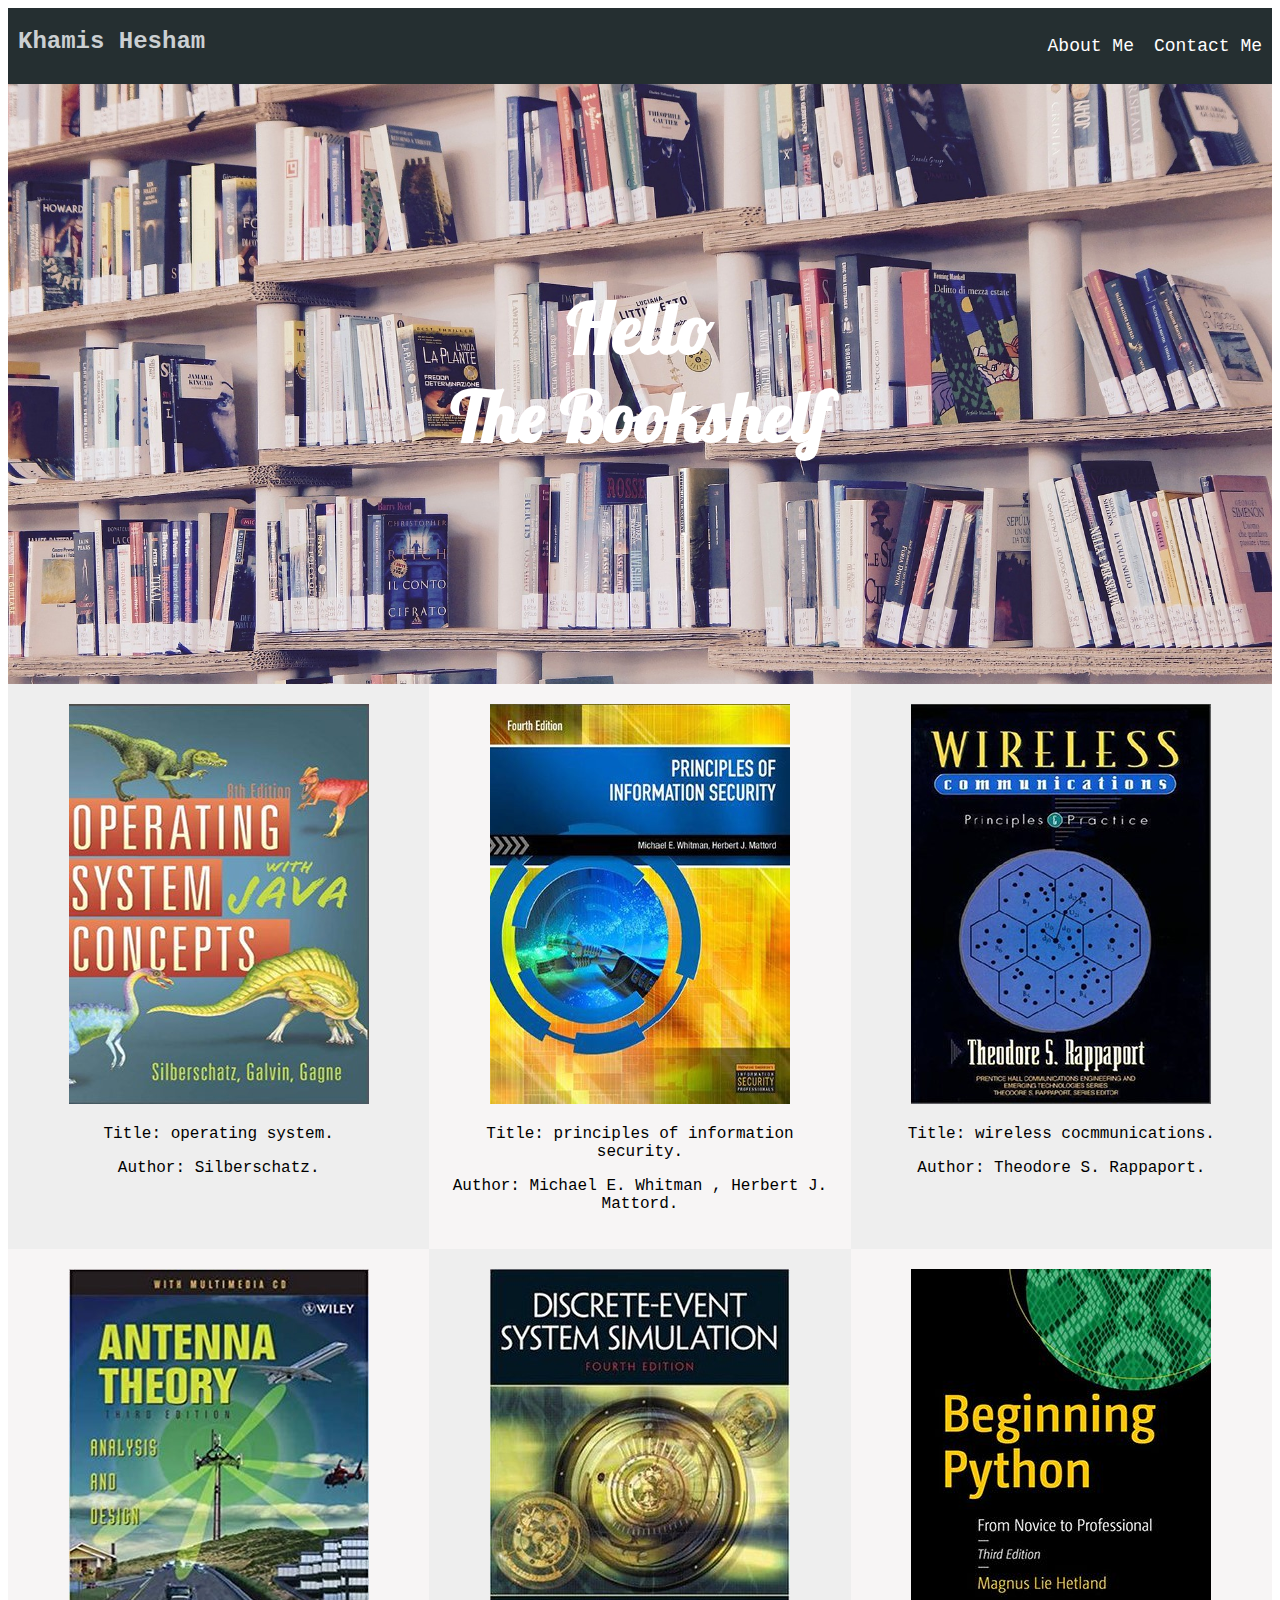
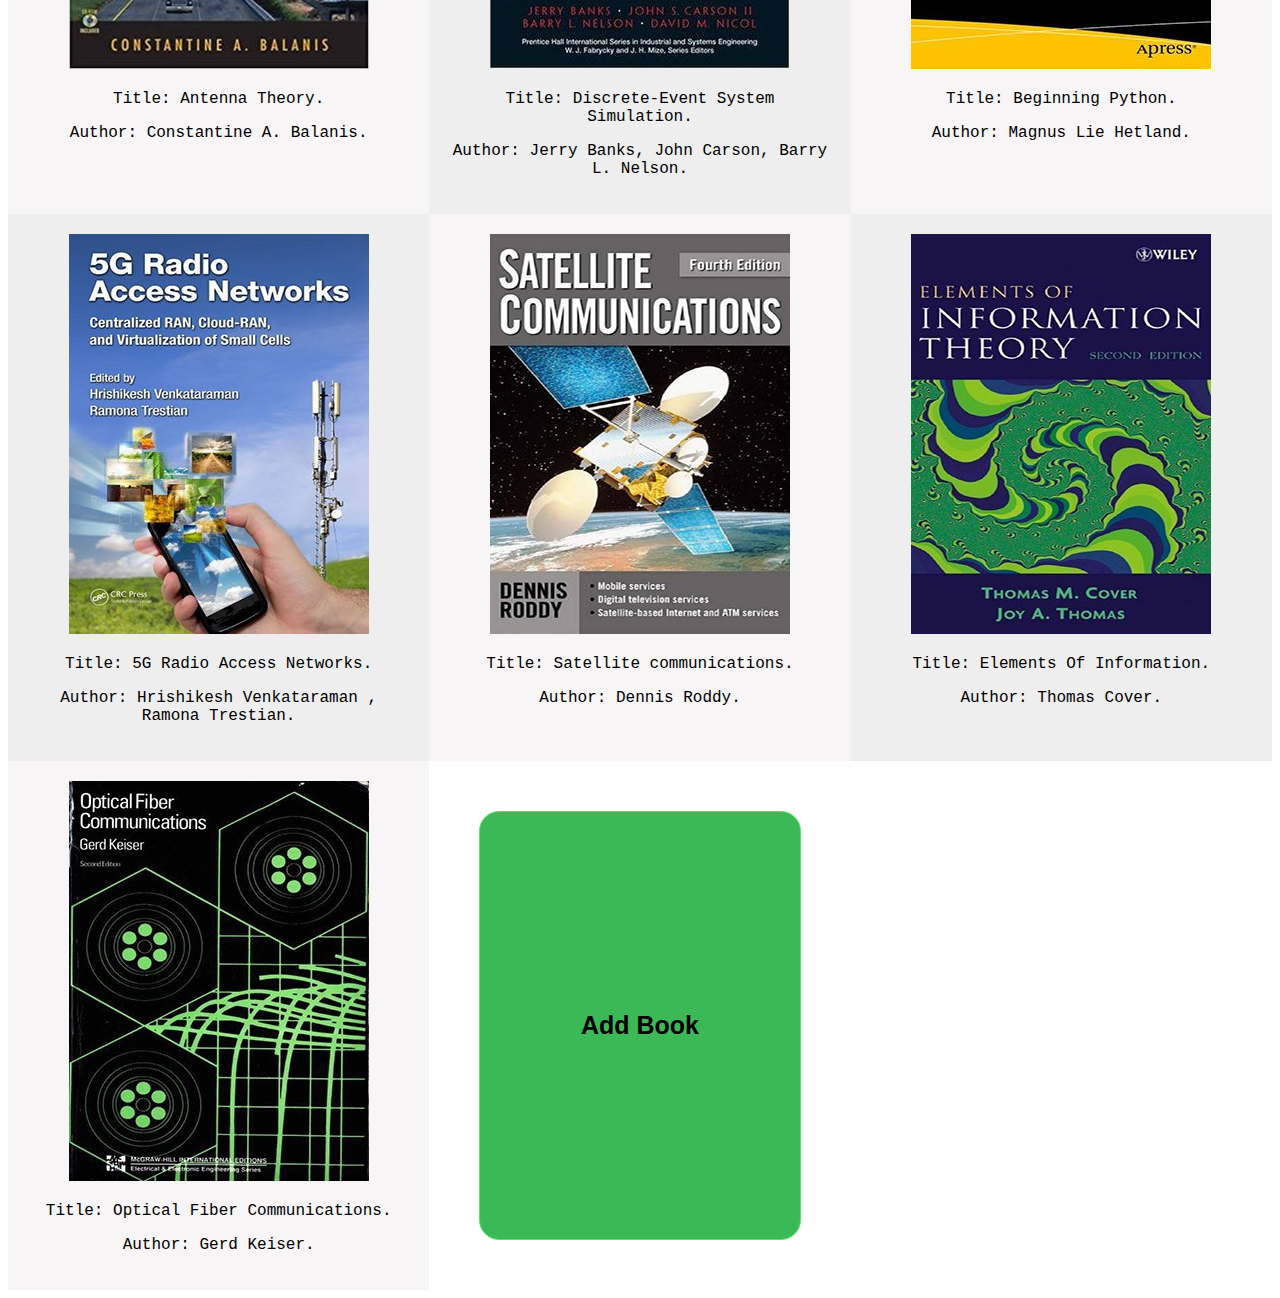
<file: JavaScript-Library/index.html>
<!DOCTYPE html>
<html lang="en">
  <head>
    <meta charset="UTF-8" />
    <meta name="viewport" content="width=device-width, initial-scale=1.0" />
    <link rel="stylesheet" href="css/style.css"/>
      <link href='https://fonts.googleapis.com/css?family=Lobster' rel='stylesheet'>
    <title>Document</title>
  </head>
  <body>
         <script src="js/main.js"></script>
  </body>
</html>
</file>
<file: JavaScript-Library/css/style.css>
body {
  font-family: 'Courier New', Courier, monospace;
}

.header .navbar {
		background-color:#252F31;
		color:#CBCFD2;
		overflow: hidden;
	}

    .header .navbar h2 {float:left; padding-left:10px}

	.header .navbar ul {
		list-style:none;
		overflow:hidden;
		float:right;
        font-size:18px
	}

	.header .navbar ul li{
        float:left;
        padding:10px;
		color:#fff;	
		text-decoration:none;
	}

	.header .navbar ul li:hover{color:#249561; cursor: pointer;}

.header .slider {
	   background-image:url("../image/bookshelf.jpg");
	   -webkit-background-size:cover;
	   -moz-background-size:cover;
	   -o-background-size:cover;
	   height:600px;
    }

    .header .slider .intro {
	   padding-top:200px;
	   text-align:center;
	   color:#fff
    }
    .header .slider .intro h2{
	   margin: 0 auto;
       font-family:'Lobster';
	   font-size:70px
    }

	
.grid {
        display: grid;
        grid-template-columns: 1fr 1fr 1fr;
    }

    .grid-box {
        text-align: center;
        padding: 20px;
    }

    .grid-box:nth-child(even) {background-color:#F7F5F5}
    .grid-box:nth-child(odd) {background-color:#EEE}

button {
        font-size: 25px;
        font-weight: bold;
        text-align: center;
        margin: 50px;
        background-color: #3cb957;
        padding: 15px 7px;
        border-radius: 20px;
        border: 1px solid #5be270;
    }

    button:hover {background-color:#5be278}
</file>
